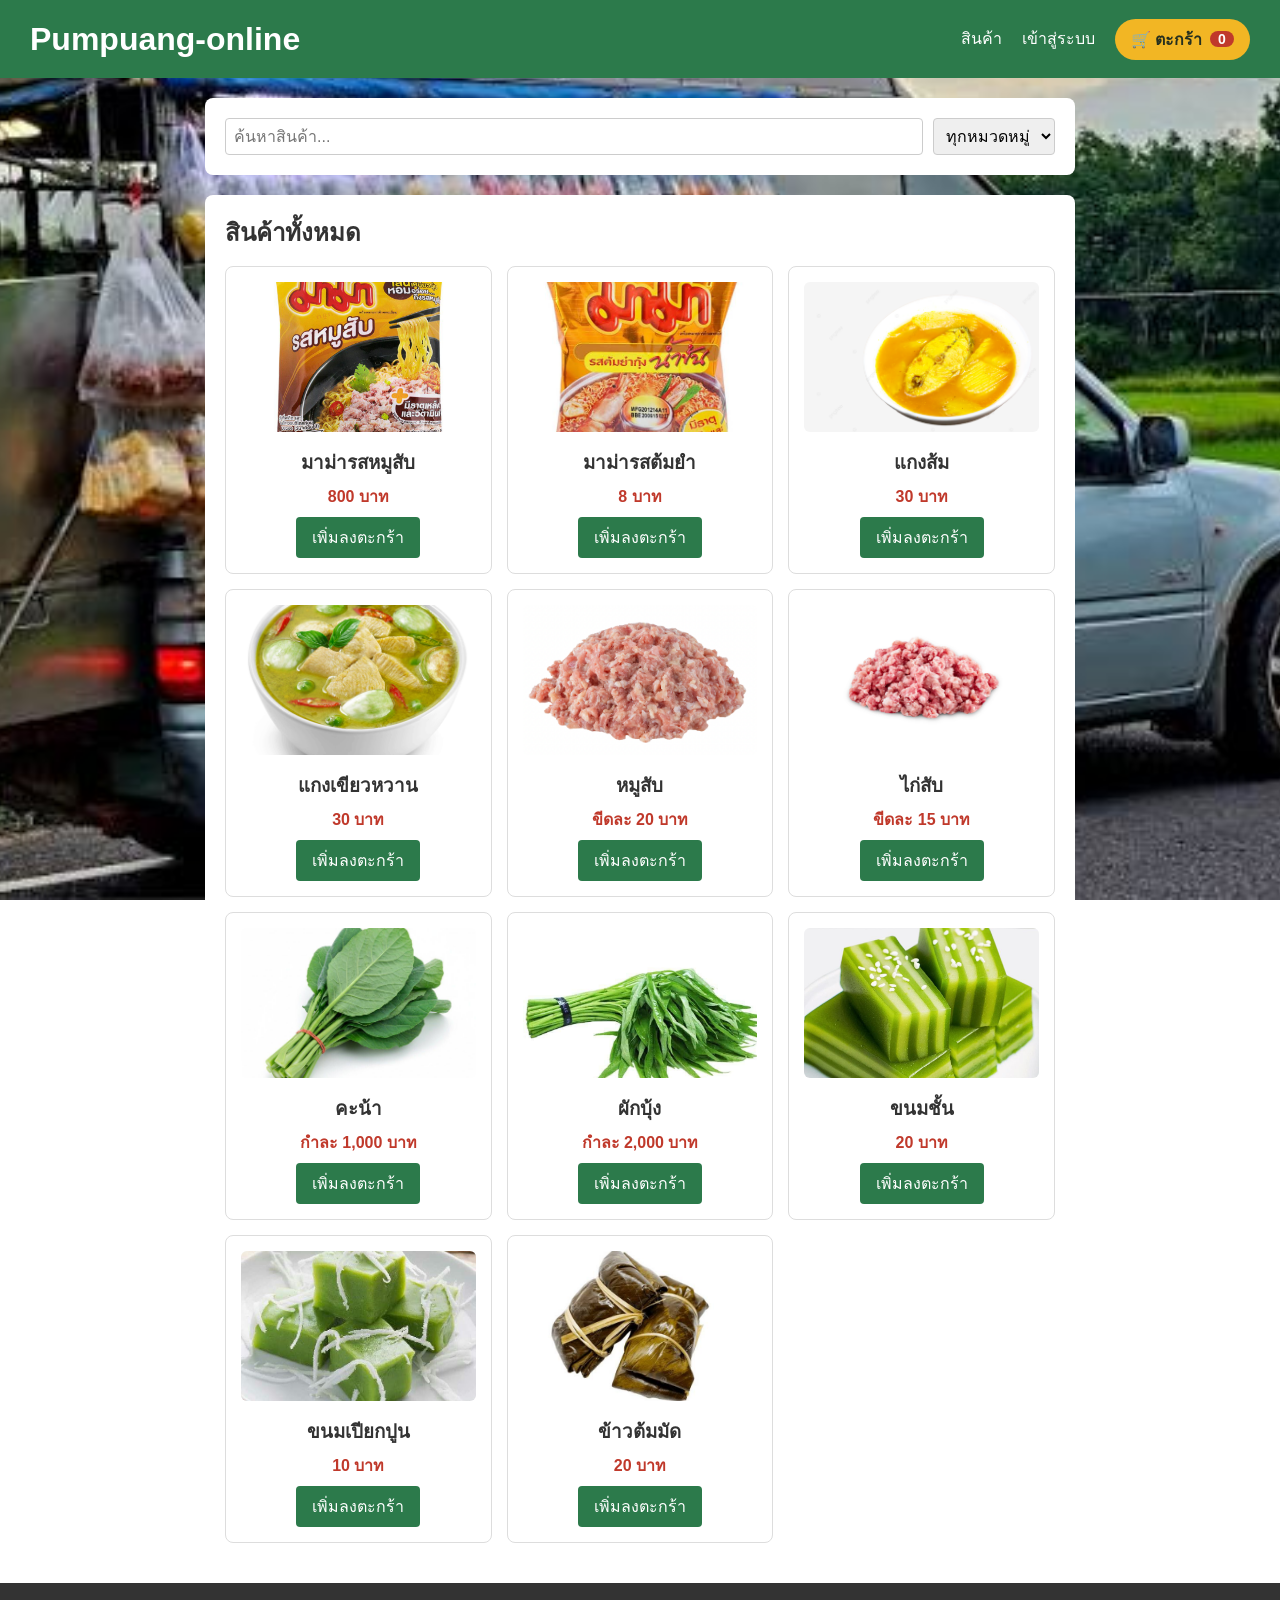
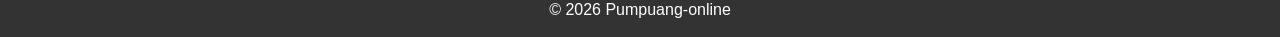
<file: 2/index.html>
<!DOCTYPE html>
<html lang="th">
<head>
    <meta charset="UTF-8">
    <meta name="viewport" content="width=device-width, initial-scale=1.0">
    <title>Pumpuang-online</title>
    <link rel="preconnect" href="https://fonts.googleapis.com">
    <link rel="preconnect" href="https://fonts.gstatic.com" crossorigin>
    <link href="https://fonts.googleapis.com/css2?family=Mitr:wght@400;500;600&display=swap" rel="stylesheet">
    <link rel="stylesheet" href="style.css">
</head>
<body>

    <!-- ===================== ส่วนหัวเว็บ ===================== -->
    <header>
        <h1>Pumpuang-online</h1>
        <nav>
            <a href="#products">สินค้า</a>

            <!-- ยังไม่ล็อกอิน: แสดงลิงก์เข้าสู่ระบบ -->
            <a href="login.html" id="login-link">เข้าสู่ระบบ</a>
            <!-- ล็อกอินแล้ว: แสดงชื่อและปุ่มออกจากระบบ -->
            <span id="user-menu" class="user-menu hidden">
                สวัสดี คุณ<strong id="user-name"></strong>
                <button type="button" id="logout-btn" class="link-btn">ออกจากระบบ</button>
            </span>

            <!-- ปุ่มนี้เปิดหน้าต่างตะกร้า -->
            <button type="button" id="open-cart" class="nav-cart" aria-controls="cart-drawer">
                🛒 ตะกร้า <span id="cart-count" class="badge">0</span>
            </button>
        </nav>
    </header>

    <main>

        <!-- ===================== ส่วนค้นหา / กรองสินค้า ===================== -->
        <section id="filter-section">
            <input type="text" id="search-input" placeholder="ค้นหาสินค้า...">
            <select id="category-select">
                <option value="all">ทุกหมวดหมู่</option>
                <option value="Dried-food">อาหารแห้ง</option>
                <option value="food">อาหารคาว</option>
                <option value="fresh">ของสด</option>
                <option value="vegetables">ผัก</option>
                <option value="desserts">ของหวาน</option>
            </select>
        </section>

        <!-- ===================== ส่วนแสดงสินค้า ===================== -->
        <!-- data-unit คือหน่วยขาย ใช้แสดงในตะกร้า -->
        <section id="products">
            <h2>สินค้าทั้งหมด</h2>

            <div id="product-list">

                <article class="product" data-id="1" data-name="มาม่ารสหมูสับ" data-price="800" data-unit="ซอง" data-category="Dried-food">
                    <div class="product-image"><img src="images/mama-pork.jpg" alt="มาม่ารสหมูสับ"></div>
                    <h3>มาม่ารสหมูสับ</h3>
                    <p class="price">800 บาท</p>
                    <button class="add-btn">เพิ่มลงตะกร้า</button>
                </article>

                <article class="product" data-id="2" data-name="มาม่ารสต้มยำ" data-price="8" data-unit="ซอง" data-category="Dried-food">
                    <div class="product-image"><img src="images/mama-tomyum.jpg" alt="มาม่ารสต้มยำ"></div>
                    <h3>มาม่ารสต้มยำ</h3>
                    <p class="price">8 บาท</p>
                    <button class="add-btn">เพิ่มลงตะกร้า</button>
                </article>

                <article class="product" data-id="3" data-name="แกงส้ม" data-price="30" data-unit="ถุง" data-category="food">
                    <div class="product-image"><img src="images/kang-som.png" alt="แกงส้ม"></div>
                    <h3>แกงส้ม</h3>
                    <p class="price">30 บาท</p>
                    <button class="add-btn">เพิ่มลงตะกร้า</button>
                </article>

                <article class="product" data-id="4" data-name="แกงเขียวหวาน" data-price="30" data-unit="ถุง" data-category="food">
                    <div class="product-image"><img src="images/green-curry.jpg" alt="แกงเขียวหวาน"></div>
                    <h3>แกงเขียวหวาน</h3>
                    <p class="price">30 บาท</p>
                    <button class="add-btn">เพิ่มลงตะกร้า</button>
                </article>

                <article class="product" data-id="5" data-name="หมูสับ" data-price="20" data-unit="ขีด" data-category="fresh">
                    <div class="product-image"><img src="images/moo-sub.png" alt="หมูสับ"></div>
                    <h3>หมูสับ</h3>
                    <p class="price">ขีดละ 20 บาท</p>
                    <button class="add-btn">เพิ่มลงตะกร้า</button>
                </article>

                <article class="product" data-id="6" data-name="ไก่สับ" data-price="15" data-unit="ขีด" data-category="fresh">
                    <div class="product-image"><img src="images/kaisub.jpg" alt="ไก่สับ"></div>
                    <h3>ไก่สับ</h3>
                    <p class="price">ขีดละ 15 บาท</p>
                    <button class="add-btn">เพิ่มลงตะกร้า</button>
                </article>

                <article class="product" data-id="7" data-name="คะน้า" data-price="1000" data-unit="กำ" data-category="vegetables">
                    <div class="product-image"><img src="images/kana.jpg" alt="คะน้า"></div>
                    <h3>คะน้า</h3>
                    <p class="price">กำละ 1,000 บาท</p>
                    <button class="add-btn">เพิ่มลงตะกร้า</button>
                </article>

                <article class="product" data-id="8" data-name="ผักบุ้ง" data-price="2000" data-unit="กำ" data-category="vegetables">
                    <div class="product-image"><img src="images/puk-bung.jpg" alt="ผักบุ้ง"></div>
                    <h3>ผักบุ้ง</h3>
                    <p class="price">กำละ 2,000 บาท</p>
                    <button class="add-btn">เพิ่มลงตะกร้า</button>
                </article>

                <article class="product" data-id="9" data-name="ขนมชั้น" data-price="20" data-unit="ชิ้น" data-category="desserts">
                    <div class="product-image"><img src="images/khanom-chan.jpg" alt="ขนมชั้น"></div>
                    <h3>ขนมชั้น</h3>
                    <p class="price">20 บาท</p>
                    <button class="add-btn">เพิ่มลงตะกร้า</button>
                </article>

                <article class="product" data-id="10" data-name="ขนมเปียกปูน" data-price="10" data-unit="ชิ้น" data-category="desserts">
                    <div class="product-image"><img src="images/khanom-piakpoon.jpg" alt="ขนมเปียกปูน"></div>
                    <h3>ขนมเปียกปูน</h3>
                    <p class="price">10 บาท</p>
                    <button class="add-btn">เพิ่มลงตะกร้า</button>
                </article>

                <article class="product" data-id="11" data-name="ข้าวต้มมัด" data-price="20" data-unit="ห่อ" data-category="desserts">
                    <div class="product-image"><img src="images/khaotom-mud.jpg" alt="ข้าวต้มมัด"></div>
                    <h3>ข้าวต้มมัด</h3>
                    <p class="price">20 บาท</p>
                    <button class="add-btn">เพิ่มลงตะกร้า</button>
                </article>

            </div>

            <p id="no-result" class="hidden">ไม่พบสินค้าที่ค้นหา</p>
        </section>

    </main>

    <footer>
        <p>&copy; 2026 Pumpuang-online</p>
    </footer>

    <!-- ===================== หน้าต่างตะกร้า (เลื่อนออกมาจากขวา) ===================== -->
    <div id="overlay" class="overlay hidden"></div>

    <aside id="cart-drawer" class="drawer" aria-labelledby="drawer-title" aria-hidden="true">

        <div class="drawer__head">
            <h2 id="drawer-title">ตะกร้าของฉัน</h2>
            <span class="drawer__count"><span id="item-count">0</span> รายการ</span>
            <button type="button" id="close-cart" class="drawer__close" aria-label="ปิดตะกร้า">✕</button>
        </div>

        <div class="drawer__body">

            <ul id="cart-list" class="cart-list"></ul>

            <div id="empty-cart" class="empty hidden">
                <p class="empty__title">ตะกร้ายังว่างอยู่</p>
                <p>เลือกสินค้าที่รถพุ่มพวงมีวันนี้ แล้วกด "เพิ่มลงตะกร้า"</p>
                <button type="button" id="btn-shop" class="btn btn--primary">เลือกสินค้า</button>
            </div>

            <!-- สรุปยอด + ฟอร์มสั่งซื้อ (แสดงเมื่อมีสินค้า) -->
            <div id="checkout-area" class="hidden">

                <div class="receipt">
                    <h3 class="receipt__title">สรุปยอด</h3>
                    <dl class="receipt__rows">
                        <div><dt>ค่าสินค้า</dt><dd id="sum-subtotal">฿0</dd></div>
                        <div><dt>ค่าจัดส่ง</dt><dd id="sum-delivery">฿0</dd></div>
                    </dl>
                    <p class="receipt__hint" id="delivery-hint"></p>
                    <div class="receipt__total">
                        <span>ยอดรวม</span>
                        <strong id="total-price">฿0</strong>
                    </div>
                </div>

                <form id="checkout-form">
                    <label for="name">ชื่อ-นามสกุล</label>
                    <input type="text" id="name" required>

                    <label for="phone">เบอร์โทรศัพท์</label>
                    <input type="tel" id="phone" required>

                    <label for="address">จุดรับของ / ที่อยู่จัดส่ง</label>
                    <textarea id="address" rows="2" required placeholder="เช่น หน้าปากซอย 5 บ้านเลขที่ 12/3"></textarea>

                    <label for="note">หมายเหตุถึงคนขับรถ (ถ้ามี)</label>
                    <input type="text" id="note" placeholder="เช่น ขอผักไม่ช้ำ">

                    <button type="submit" class="btn btn--primary btn--block">ยืนยันสั่งซื้อ</button>
                </form>

                <button type="button" id="clear-btn" class="btn--text">ล้างตะกร้า</button>
            </div>
        </div>
    </aside>

    <!-- หน้าต่างแจ้งผลหลังสั่งซื้อ -->
    <dialog id="confirm-dialog" class="dialog">
        <h2>สั่งซื้อเรียบร้อย</h2>
        <p id="order-message"></p>
        <button type="button" id="dialog-close" class="btn btn--primary">ตกลง</button>
    </dialog>

    <script src="auth.js"></script>
    <script src="script.js"></script>
</body>
</html>
</file>
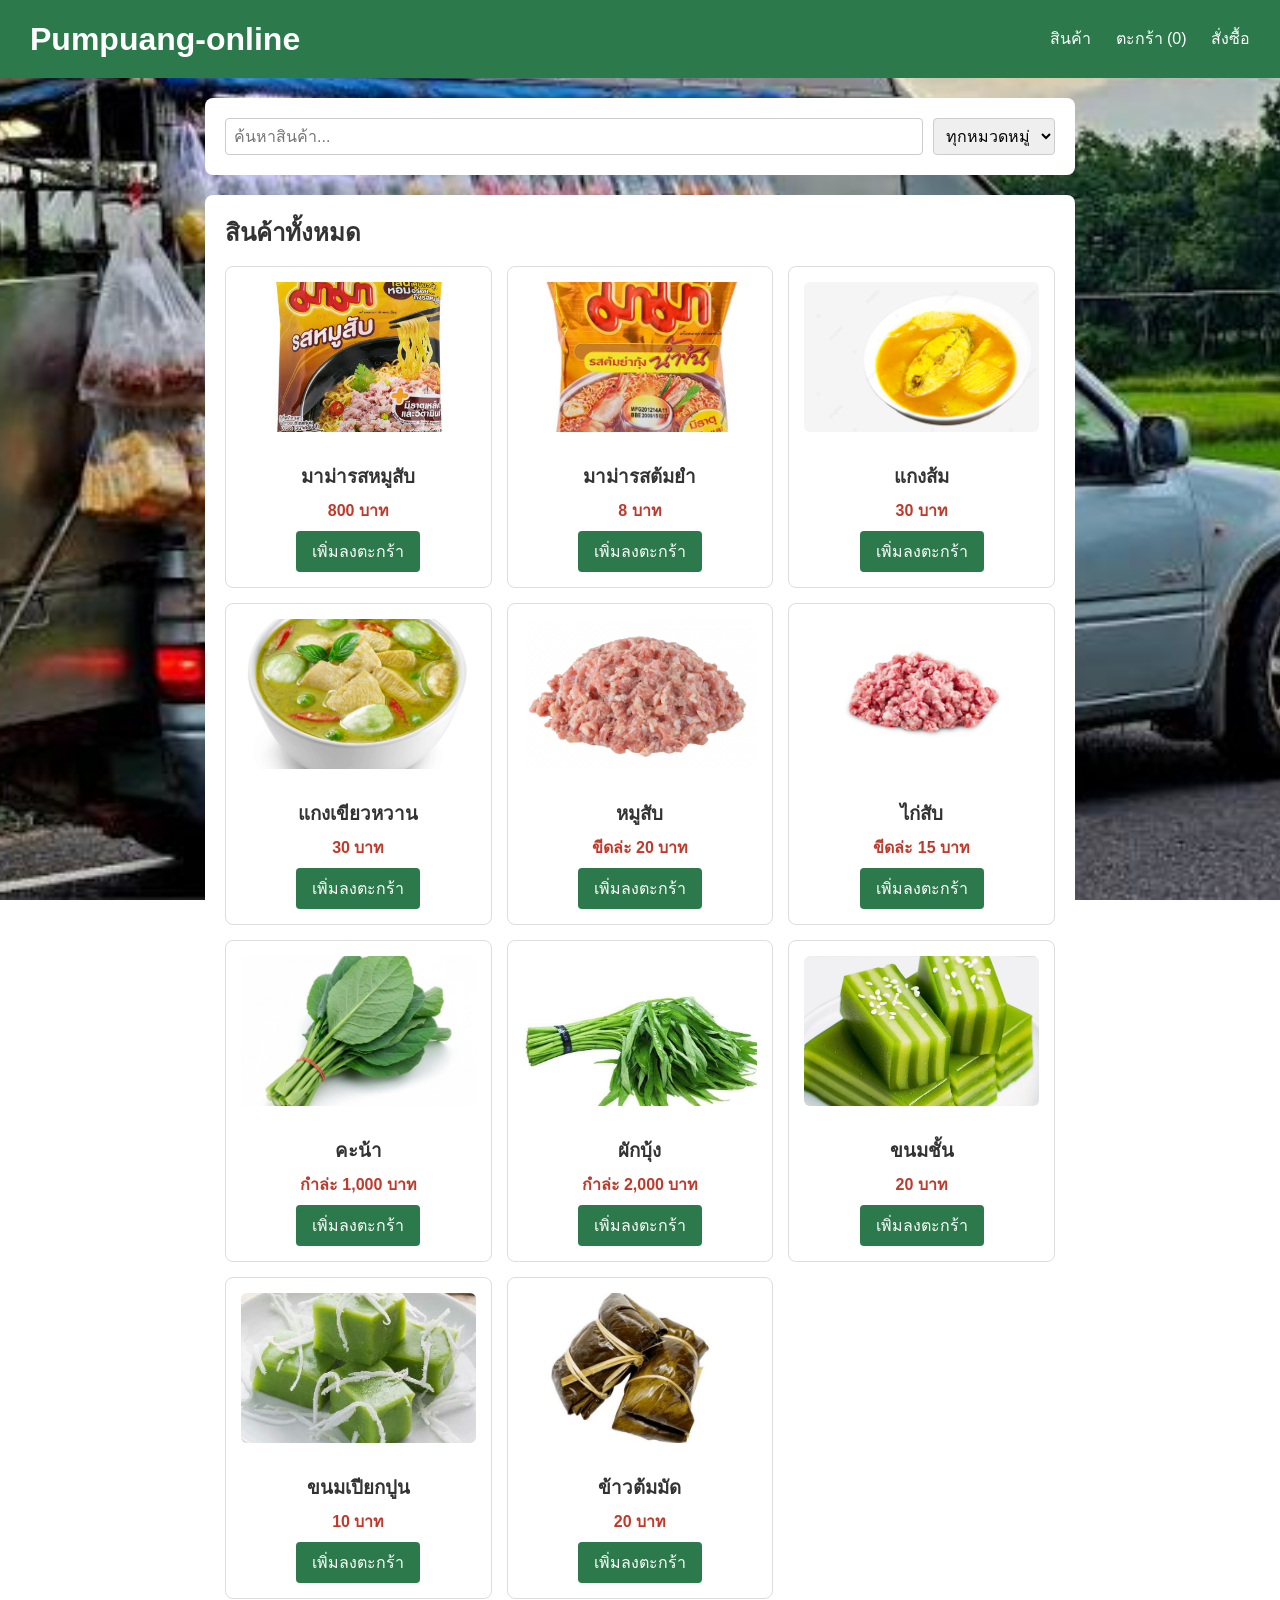
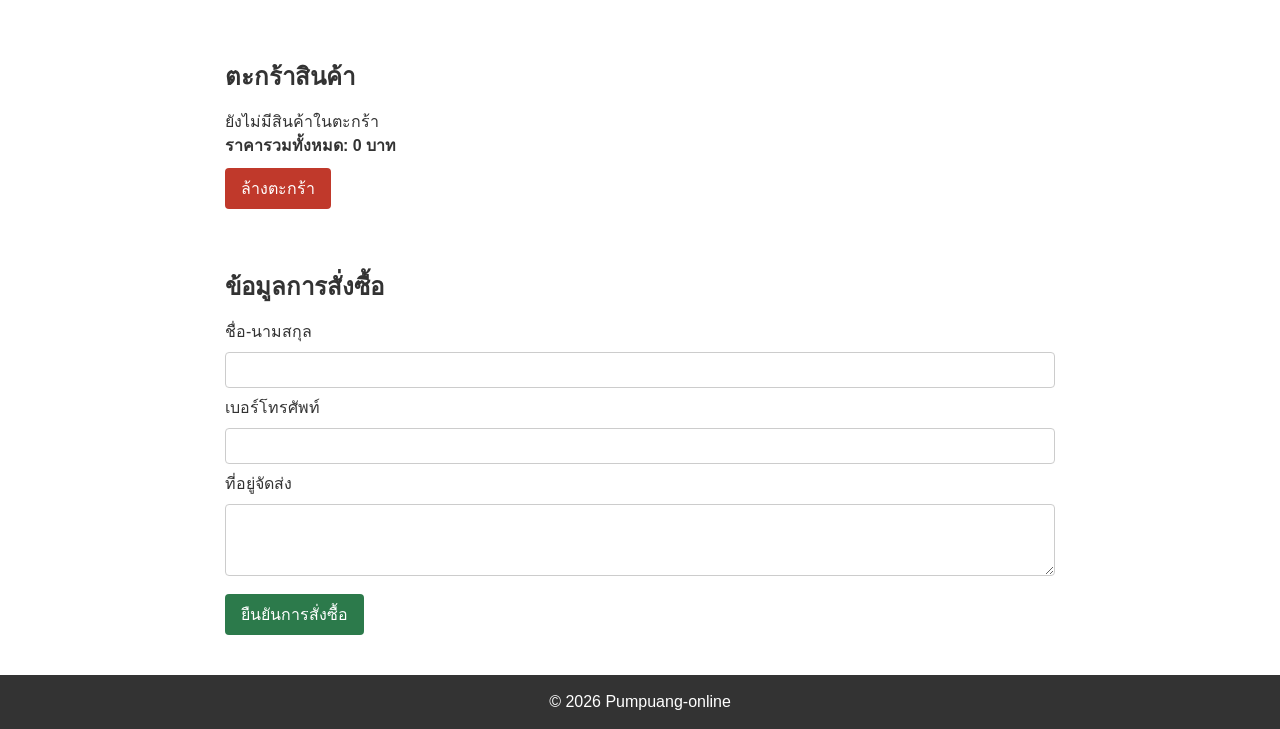
<file: Pumpuang-PJ-Git/index.html>
<!DOCTYPE html>
<html lang="th">
<head>
    <meta charset="UTF-8">
    <meta name="viewport" content="width=device-width, initial-scale=1.0">
    <title>Pumpuang-online</title>
 
    <link rel="stylesheet" href="style.css">
</head>
<body>

   
 
    <!-- ===================== ส่วนหัวเว็บ ===================== -->
    <header>
        <h1>Pumpuang-online</h1>
        <nav>
            <a href="#products">สินค้า</a>
            <a href="#cart">ตะกร้า (<span id="cart-count">0</span>)</a>
            <a href="#checkout">สั่งซื้อ</a>
        </nav>
    </header>

    <main>
 
        <!-- ===================== ส่วนค้นหา / กรองสินค้า ===================== -->
        <section id="filter-section">
            <input type="text" id="search-input" placeholder="ค้นหาสินค้า...">
 
            <select id="category-select">
                <option value="all">ทุกหมวดหมู่</option>
                <option value="Dried-food">อาหารแห้ง</option>
                <option value="food">อาหารคาว</option>
                <option value="fresh">ของสด</option>
                <option value="vegetables">ผัก</option>
                <option value="desserts">ของหวาน</option>
            </select>
        </section>
 
        <!-- ===================== ส่วนแสดงสินค้า ===================== -->
        <section id="products">
            <h2>สินค้าทั้งหมด</h2>
 
            <div id="product-list">
 
                <!-- สินค้าแต่ละชิ้นคือ 1 article -->
                <!-- data-* ใช้เก็บข้อมูลไว้ให้ JavaScript อ่านภายหลัง -->
                <article class="product" data-id="1" data-name="มาม่ารสหมูสับ" data-price="800" data-category="Dried-food">
                    <div class="product-image">
                        <img src="images/mama-pork.jpg" alt="มาม่ารสหมูสับ">
                    </div>
                    <h3>มาม่ารสหมูสับ</h3>
                    <p class="price">800 บาท</p>
                    <button class="add-btn">เพิ่มลงตะกร้า</button>
                </article>
 
                <article class="product" data-id="2" data-name="มาม่ารสต้มยำ" data-price="8" data-category="Dried-food">
                    <div class="product-image">
                        <img src="images/mama-tomyum.jpg" alt="มาม่ารสต้มยำ">
                    </div>
                    <h3>มาม่ารสต้มยำ</h3>
                    <p class="price">8 บาท</p>
                    <button class="add-btn">เพิ่มลงตะกร้า</button>
                </article>
 
                <article class="product" data-id="3" data-name="แกงส้ม" data-price="30" data-category="food">
                    <div class="product-image">
                        <img src="images/kang-som.png" alt="แกงส้ม">
                    </div>
                    <h3>แกงส้ม</h3>
                    <p class="price">30 บาท</p>
                    <button class="add-btn">เพิ่มลงตะกร้า</button>
                </article>
 
                <article class="product" data-id="4" data-name="แกงเขียวหวาน" data-price="30" data-category="food">
                    <div class="product-image">
                        <img src="images/green-curry.jpg" alt="แกงเขียวหวาน">
                    </div>
                    <h3>แกงเขียวหวาน</h3>
                    <p class="price">30 บาท</p>
                    <button class="add-btn">เพิ่มลงตะกร้า</button>
                </article>
 
                <article class="product" data-id="5" data-name="หมูสับ" data-price="20" data-category="fresh">
                    <div class="product-image">
                        <img src="images/moo-sub.png" alt="">
                    </div>
                    <h3>หมูสับ</h3>
                    <p class="price">ขีดล่ะ 20 บาท</p>
                    <button class="add-btn">เพิ่มลงตะกร้า</button>
                </article>
 
                <article class="product" data-id="6" data-name="ไก่สับ" data-price="15" data-category="fresh">
                    <div class="product-image">
                        <img src="images/kaisub.jpg" alt="ไก่สับ">
                    </div>
                    <h3>ไก่สับ</h3>
                    <p class="price">ขีดล่ะ 15 บาท</p>
                    <button class="add-btn">เพิ่มลงตะกร้า</button>
                </article>

                <article class="product" data-id="7" data-name="คะน้า" data-price="1000" data-category="vegetables">
                    <div class="product-image">
                        <img src="images/kana.jpg" alt="คะน้า">
                    </div>
                    <h3>คะน้า</h3>
                    <p class="price">กำล่ะ 1,000 บาท</p>
                    <button class="add-btn">เพิ่มลงตะกร้า</button>
                </article>

                <article class="product" data-id="8" data-name="ผักบุ้ง" data-price="2000" data-category="vegetables">
                    <div class="product-image">
                        <img src="images/puk-bung.jpg" alt="ผักบุ้ง">
                    </div>
                    <h3>ผักบุ้ง</h3>
                    <p class="price">กำล่ะ 2,000 บาท</p>
                    <button class="add-btn">เพิ่มลงตะกร้า</button>
                </article>

                <article class="product" data-id="9" data-name="ขนมชั้น" data-price="20" data-category="desserts">
                    <div class="product-image">
                        <img src="images/khanom-chan.jpg" alt="">
                    </div>
                    <h3>ขนมชั้น</h3>
                    <p class="price">20 บาท</p>
                    <button class="add-btn">เพิ่มลงตะกร้า</button>
                </article>

                <article class="product" data-id="10" data-name="ขนมเปียกปูน" data-price="10" data-category="desserts">
                    <div class="product-image">
                        <img src="images/khanom-piakpoon.jpg" alt="ขนมเปียกปูน">
                    </div>
                    <h3>ขนมเปียกปูน</h3>
                    <p class="price">10 บาท</p>
                    <button class="add-btn">เพิ่มลงตะกร้า</button>
                </article>

                <article class="product" data-id="11" data-name="ข้าวต้มมัด" data-price="20" data-category="desserts">
                    <div class="product-image">
                        <img src="images/khaotom-mud.jpg" alt="ข้าวต้มมัด">
                    </div>
                    <h3>ข้าวต้มมัด</h3>
                    <p class="price">20 บาท</p>
                    <button class="add-btn">เพิ่มลงตะกร้า</button>
                </article>
 
            </div>
 
            <!-- ข้อความนี้จะแสดงเมื่อค้นหาแล้วไม่เจอสินค้า (ซ่อนไว้ก่อน) -->
            <p id="no-result" class="hidden">ไม่พบสินค้าที่ค้นหา</p>
        </section>
 
        <!-- ===================== ส่วนตะกร้าสินค้า ===================== -->
        <section id="cart">
            <h2>ตะกร้าสินค้า</h2>
 
            <p id="empty-cart">ยังไม่มีสินค้าในตะกร้า</p>
 
            <table id="cart-table" class="hidden">
                <thead>
                    <tr>
                        <th>สินค้า</th>
                        <th>ราคา</th>
                        <th>จำนวน</th>
                        <th>รวม</th>
                        <th>ลบ</th>
                    </tr>
                </thead>
                <!-- แถวสินค้าในตะกร้าจะถูกสร้างด้วย JavaScript -->
                <tbody id="cart-body"></tbody>
            </table>
 
            <p class="total">ราคารวมทั้งหมด: <span id="total-price">0</span> บาท</p>
            <button id="clear-btn">ล้างตะกร้า</button>
        </section>
 
        <!-- ===================== ส่วนฟอร์มสั่งซื้อ ===================== -->
        <section id="checkout">
            <h2>ข้อมูลการสั่งซื้อ</h2>
 
            <form id="checkout-form">
                <label for="name">ชื่อ-นามสกุล</label>
                <input type="text" id="name" required>
 
                <label for="phone">เบอร์โทรศัพท์</label>
                <input type="tel" id="phone" required>
 
                <label for="address">ที่อยู่จัดส่ง</label>
                <textarea id="address" rows="3" required></textarea>
 
                <button type="submit">ยืนยันการสั่งซื้อ</button>
            </form>
 
            <!-- ข้อความแจ้งผลหลังสั่งซื้อ (ซ่อนไว้ก่อน) -->
            <p id="order-message" class="hidden"></p>
        </section>
 
    </main>
 
    <!-- ===================== ส่วนท้ายเว็บ ===================== -->
    <footer>
        <p>&copy; 2026 Pumpuang-online</p>
    </footer>
 
    <!-- ไฟล์ JavaScript (จะทำในขั้นตอนถัดไป) -->
    <script src="script.js"></script>
</body>
</html>
</file>
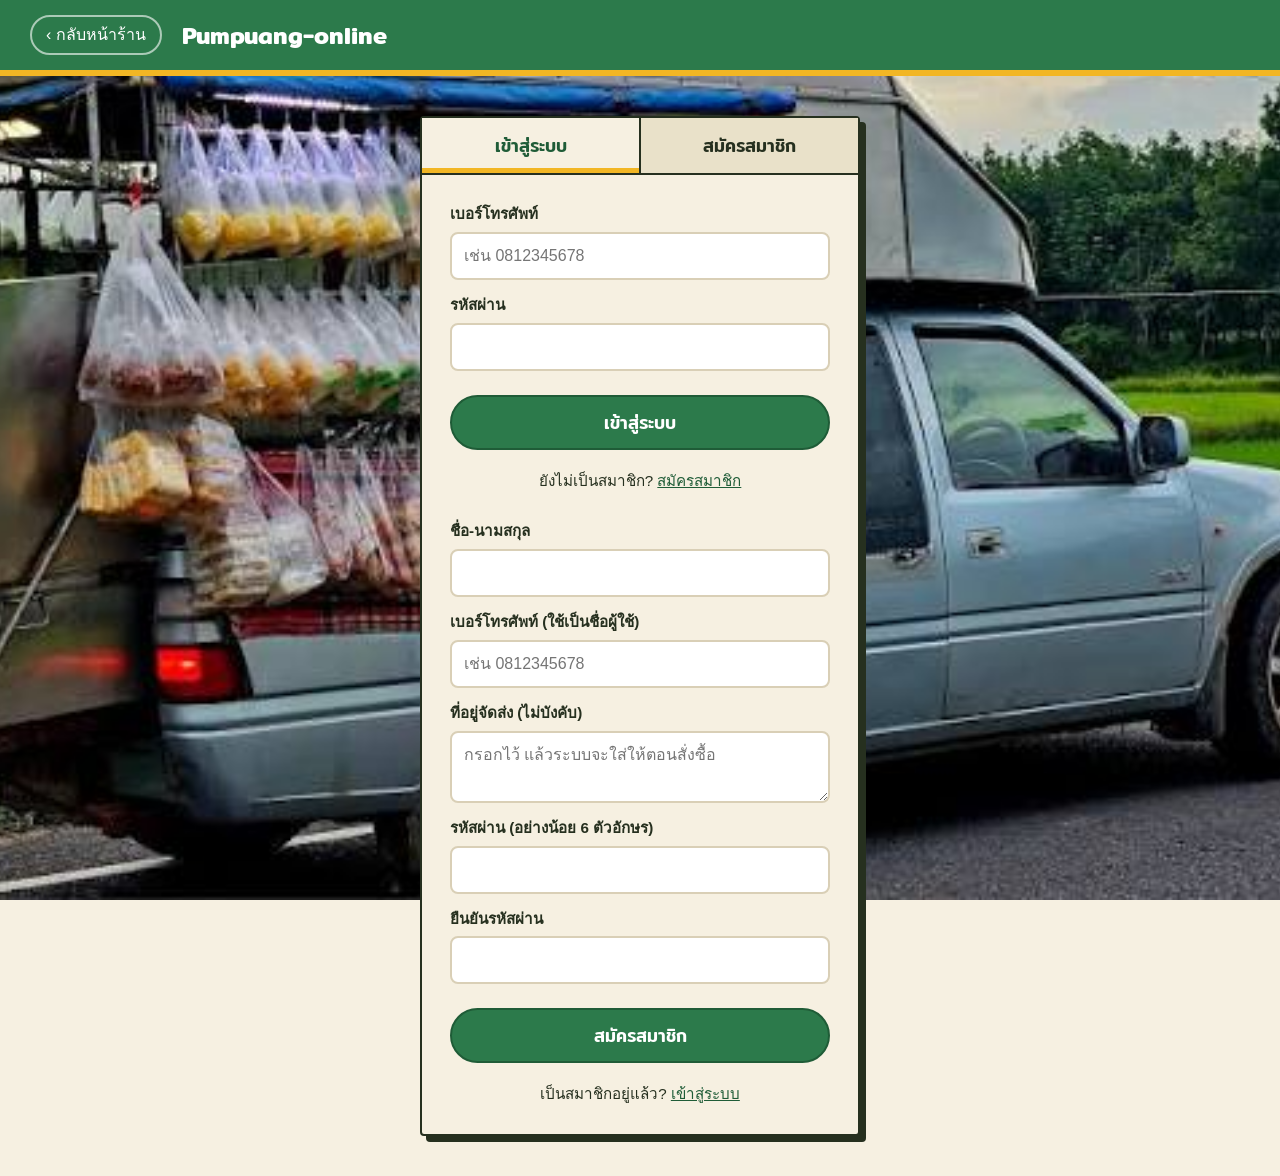
<file: 2/login.html>
<!DOCTYPE html>
<html lang="th">
<head>
    <meta charset="UTF-8">
    <meta name="viewport" content="width=device-width, initial-scale=1.0">
    <title>เข้าสู่ระบบ | Pumpuang-online</title>
    <link rel="preconnect" href="https://fonts.googleapis.com">
    <link rel="preconnect" href="https://fonts.gstatic.com" crossorigin>
    <link href="https://fonts.googleapis.com/css2?family=Mitr:wght@400;500;600&display=swap" rel="stylesheet">
    <link rel="stylesheet" href="login.css">
</head>
<body>

    <header class="sign">
        <a class="sign__back" href="index.html">‹ กลับหน้าร้าน</a>
        <h1>Pumpuang-online</h1>
    </header>

    <main class="card">

        <!-- แท็บสลับระหว่างเข้าสู่ระบบ / สมัครสมาชิก -->
        <div class="tabs" role="tablist">
            <button type="button" role="tab" id="tab-login" class="tab active" aria-selected="true" aria-controls="login-form">เข้าสู่ระบบ</button>
            <button type="button" role="tab" id="tab-register" class="tab" aria-selected="false" aria-controls="register-form">สมัครสมาชิก</button>
        </div>

        <p id="message" class="message hidden" role="alert"></p>

        <!-- ฟอร์มเข้าสู่ระบบ -->
        <form id="login-form" class="form" role="tabpanel" aria-labelledby="tab-login">
            <label for="login-phone">เบอร์โทรศัพท์</label>
            <input type="tel" id="login-phone" inputmode="numeric" autocomplete="tel" placeholder="เช่น 0812345678" required>

            <label for="login-password">รหัสผ่าน</label>
            <input type="password" id="login-password" autocomplete="current-password" required>

            <button type="submit" class="btn">เข้าสู่ระบบ</button>
            <p class="switch">ยังไม่เป็นสมาชิก? <button type="button" class="link" data-go="register">สมัครสมาชิก</button></p>
        </form>

        <!-- ฟอร์มสมัครสมาชิก -->
        <form id="register-form" class="form hidden" role="tabpanel" aria-labelledby="tab-register">
            <label for="reg-name">ชื่อ-นามสกุล</label>
            <input type="text" id="reg-name" autocomplete="name" required>

            <label for="reg-phone">เบอร์โทรศัพท์ (ใช้เป็นชื่อผู้ใช้)</label>
            <input type="tel" id="reg-phone" inputmode="numeric" autocomplete="tel" placeholder="เช่น 0812345678" required>

            <label for="reg-address">ที่อยู่จัดส่ง (ไม่บังคับ)</label>
            <textarea id="reg-address" rows="2" autocomplete="street-address" placeholder="กรอกไว้ แล้วระบบจะใส่ให้ตอนสั่งซื้อ"></textarea>

            <label for="reg-password">รหัสผ่าน (อย่างน้อย 6 ตัวอักษร)</label>
            <input type="password" id="reg-password" autocomplete="new-password" minlength="6" required>

            <label for="reg-confirm">ยืนยันรหัสผ่าน</label>
            <input type="password" id="reg-confirm" autocomplete="new-password" required>

            <button type="submit" class="btn">สมัครสมาชิก</button>
            <p class="switch">เป็นสมาชิกอยู่แล้ว? <button type="button" class="link" data-go="login">เข้าสู่ระบบ</button></p>
        </form>

    </main>

    <script src="auth.js"></script>
    <script src="login.js"></script>
</body>
</html>
</file>
<file: 2/style.css>
/* ===================== ตั้งค่าพื้นฐาน ===================== */
* {
    box-sizing: border-box;
    margin: 0;
    padding: 0;
}

:root {
    --leaf: #2c7a4b;
    --leaf-dark: #1f5c37;
    --chili: #c0392b;
    --mango: #f2b624;
    --paper: #f6f0e1;
    --ink: #26301f;
    --line: #d9cfb6;
}

body {
    font-family: Tahoma, Arial, sans-serif;
    color: #333;
    line-height: 1.5;

    background-image: url("images/pumpuang.jpg");
    background-size: cover;
    background-position: center;
    background-repeat: no-repeat;
    background-attachment: fixed;
}

body.no-scroll { overflow: hidden; }

h2 { margin-bottom: 15px; }

.hidden { display: none; }

:focus-visible { outline: 3px solid var(--mango); outline-offset: 2px; }

/* ===================== ส่วนหัวเว็บ ===================== */
header {
    background-color: var(--leaf);
    color: white;
    padding: 15px 30px;
    display: flex;
    justify-content: space-between;
    align-items: center;
}

nav { display: flex; align-items: center; gap: 20px; }

nav a { color: white; text-decoration: none; }
nav a:hover { text-decoration: underline; }

/* ชื่อสมาชิก + ปุ่มออกจากระบบ */
.user-menu { color: white; }
.link-btn {
    margin-left: 6px; padding: 0;
    font-size: inherit; color: white;
    background: none; text-decoration: underline;
}
.link-btn:hover { background: none; color: var(--mango); }

/* ปุ่มตะกร้าบนแถบเมนู */
.nav-cart {
    display: inline-flex; align-items: center; gap: 8px;
    padding: 8px 16px;
    color: var(--ink);
    background: var(--mango);
    border-radius: 999px;
    font-weight: bold;
}
.nav-cart:hover { background: #e0a50f; }

.badge {
    min-width: 24px; padding: 0 7px;
    color: white; background: var(--chili);
    border-radius: 999px;
    font-size: 14px; text-align: center;
}

/* ===================== เนื้อหาหลัก ===================== */
main {
    max-width: 900px;
    margin: 20px auto;
    padding: 0 15px;
}

section {
    background-color: white;
    padding: 20px;
    margin-bottom: 20px;
    border-radius: 8px;
}

/* ===================== ค้นหา / กรองสินค้า ===================== */
#filter-section { display: flex; gap: 10px; }
#search-input { flex: 1; }

input, select, textarea {
    padding: 8px;
    border: 1px solid #ccc;
    border-radius: 4px;
    font-size: 16px;
    font-family: inherit;
}

/* ===================== แสดงสินค้า ===================== */
#product-list {
    display: grid;
    grid-template-columns: repeat(3, 1fr);
    gap: 15px;
}

.product {
    border: 1px solid #ddd;
    border-radius: 8px;
    padding: 15px;
    text-align: center;
}

.product-image { margin-bottom: 10px; }

.product-image img {
    width: 100%;
    height: 150px;
    object-fit: cover;
    border-radius: 6px;
}

.price { color: var(--chili); font-weight: bold; margin: 8px 0; }

#no-result { text-align: center; color: #888; }

/* ===================== ปุ่มทั่วไป ===================== */
button {
    background-color: var(--leaf);
    color: white;
    border: none;
    padding: 8px 16px;
    border-radius: 4px;
    font-size: 16px;
    cursor: pointer;
}
button:hover { background-color: var(--leaf-dark); }

/* ===================== ท้ายเว็บ ===================== */
footer {
    background-color: #333;
    color: white;
    text-align: center;
    padding: 15px;
}

/* =========================================================
   หน้าต่างตะกร้า (drawer)
   ========================================================= */
.overlay {
    position: fixed; inset: 0; z-index: 90;
    background: rgba(38, 48, 31, .55);
}

.drawer {
    position: fixed; top: 0; right: 0; bottom: 0; z-index: 100;
    display: flex; flex-direction: column;
    width: min(440px, 100%);
    background: var(--paper);
    color: var(--ink);
    border-left: 3px solid var(--ink);
    transform: translateX(100%);
    visibility: hidden;
    transition: transform .25s ease, visibility .25s;
}
.drawer.open { transform: translateX(0); visibility: visible; }

/* หัวป้าย */
.drawer__head {
    display: flex; align-items: center; gap: 12px;
    padding: 16px 20px;
    color: white;
    background: var(--leaf);
    border-bottom: 6px solid var(--mango);
}
.drawer__head h2 {
    margin: 0;
    font-family: "Mitr", Tahoma, sans-serif;
    font-weight: 600; font-size: 1.5rem; line-height: 1.2;
}
.drawer__count {
    margin-left: auto;
    padding: 0 12px;
    background: var(--chili);
    border-radius: 4px;
    font-family: "Mitr", Tahoma, sans-serif;
    font-size: .95rem;
    transform: rotate(-2deg);
}
.drawer__close {
    padding: 4px 10px;
    background: none;
    border: 2px solid rgba(255,255,255,.6);
    border-radius: 999px;
}
.drawer__close:hover { background: rgba(255,255,255,.15); }

.drawer__body { flex: 1; overflow-y: auto; padding: 20px; }

/* รายการสินค้า */
.cart-list { list-style: none; }

.item {
    display: grid;
    grid-template-columns: 64px 1fr auto;
    gap: 4px 14px;
    align-items: center;
    padding: 14px 0;
    border-bottom: 2px dashed var(--line);
}
.item:first-child { padding-top: 0; }

.item__img {
    grid-row: span 2;
    width: 64px; height: 64px;
    object-fit: cover;
    border: 2px solid var(--line);
    border-radius: 10px;
    background: white;
}
.item__name { font-family: "Mitr", Tahoma, sans-serif; font-weight: 500; font-size: 1.05rem; }
.item__price { color: #5d6b52; font-size: .95rem; }
.item__total { font-family: "Mitr", Tahoma, sans-serif; text-align: right; }

.item__controls { grid-column: 2 / 4; display: flex; align-items: center; gap: 12px; }

.qty {
    display: inline-flex; align-items: center;
    background: white;
    border: 2px solid var(--leaf);
    border-radius: 999px;
    overflow: hidden;
}
.qty button {
    width: 38px; height: 38px; padding: 0;
    font-size: 1.3rem; line-height: 1;
    color: var(--leaf-dark);
    background: none; border-radius: 0;
}
.qty button:hover { background: #e4efd9; }
.qty__num { min-width: 64px; text-align: center; font-weight: bold; }

.item__remove {
    padding: 6px;
    color: var(--chili);
    background: none;
    text-decoration: underline;
    font-size: 1rem;
}
.item__remove:hover { background: none; color: #962d22; }

/* ตะกร้าว่าง */
.empty {
    padding: 32px 20px;
    text-align: center;
    background: white;
    border: 2px dashed var(--line);
    border-radius: 10px;
}
.empty__title { margin-bottom: 4px; font-family: "Mitr", Tahoma, sans-serif; font-size: 1.3rem; }
.empty .btn { margin-top: 16px; }

/* ใบเสร็จสรุปยอด */
.receipt {
    margin-top: 20px;
    padding: 18px 20px 20px;
    background: white;
    border: 2px solid var(--ink);
    border-radius: 4px;
    box-shadow: 5px 5px 0 var(--ink);
}
.receipt__title { margin-bottom: 8px; font-family: "Mitr", Tahoma, sans-serif; font-size: 1.2rem; }
.receipt__rows div { display: flex; justify-content: space-between; padding: 2px 0; }
.receipt__rows dt, .receipt__rows dd { margin: 0; }
.receipt__hint { min-height: 1.5em; font-size: .92rem; color: var(--leaf-dark); }
.receipt__total {
    display: flex; justify-content: space-between; align-items: baseline;
    margin-top: 8px; padding-top: 10px;
    border-top: 2px dashed var(--ink);
    font-family: "Mitr", Tahoma, sans-serif;
}
.receipt__total strong { font-size: 1.8rem; color: var(--chili); }

/* ฟอร์มสั่งซื้อในตะกร้า */
#checkout-form { display: flex; flex-direction: column; gap: 6px; margin-top: 22px; }
#checkout-form label { margin-top: 6px; font-weight: bold; font-size: .95rem; }
#checkout-form input, #checkout-form textarea { background: white; border-width: 2px; border-color: var(--line); }
#checkout-form input:focus, #checkout-form textarea:focus { border-color: var(--leaf); outline: none; }

.btn {
    display: inline-block;
    padding: 10px 22px;
    font: 500 1.05rem "Mitr", Tahoma, sans-serif;
    border-radius: 999px;
}
.btn--primary { background: var(--leaf); border: 2px solid var(--leaf-dark); }
.btn--primary:hover { background: var(--leaf-dark); }
.btn--block { width: 100%; margin-top: 14px; }

.btn--text {
    display: block; margin: 12px auto 0;
    color: #6b6b5a; background: none;
    font-size: .95rem; text-decoration: underline;
}
.btn--text:hover { background: none; color: var(--chili); }

/* หน้าต่างแจ้งผลสั่งซื้อ */
.dialog {
    max-width: 400px; padding: 28px;
    background: white; color: var(--ink);
    border: 2px solid var(--ink); border-radius: 6px;
    box-shadow: 6px 6px 0 var(--ink);
}
.dialog::backdrop { background: rgba(38, 48, 31, .55); }
.dialog h2 { font-family: "Mitr", Tahoma, sans-serif; color: var(--leaf-dark); margin-bottom: 8px; }
.dialog .btn { margin-top: 16px; }

/* ตัวเลขบนปุ่มตะกร้าเด้งเมื่อเพิ่มสินค้า */
@keyframes pop { 50% { transform: scale(1.35); } }
.bump { animation: pop .25s ease; }

@media (prefers-reduced-motion: reduce) {
    .drawer { transition: none; }
    .bump { animation: none; }
}

/* ===================== หน้าจอเล็ก (มือถือ) ===================== */
@media (max-width: 600px) {
    #product-list { grid-template-columns: repeat(2, 1fr); }
    header { flex-direction: column; gap: 10px; }
}
</file>
<file: Pumpuang-PJ-Git/style.css>
/* ===================== ตั้งค่าพื้นฐาน ===================== */
* {
    box-sizing: border-box;   /* ให้ padding/border รวมอยู่ในความกว้างของกล่อง */
    margin: 0;
    padding: 0;
}

body {
    
    font-family: Tahoma, Arial, sans-serif;
    color: #333;
    line-height: 1.5;

    background-image: url("images/pumpuang.jpg"); /* รูปพื้นหลัง */
    background-size: cover;                  /* ขยายรูปให้เต็มหน้าจอ โดยไม่ยืดเบี้ยว */
    background-position: center;             /* จัดรูปให้อยู่กึ่งกลาง */
    background-repeat: no-repeat;            /* ไม่ให้รูปวางซ้ำเป็นแผ่น ๆ */
    background-attachment: fixed;            /* ให้รูปอยู่กับที่ ตอนเลื่อนหน้า */
}


h2 {
    margin-bottom: 15px;
}

/* คลาสสำหรับซ่อนองค์ประกอบ (JavaScript จะเพิ่ม/ลบคลาสนี้) */
.hidden {
    display: none;
}

/* ===================== ส่วนหัวเว็บ ===================== */
header {
    background-color: #2c7a4b;
    color: white;
    padding: 15px 30px;
    display: flex;                    /* จัดชื่อร้านกับเมนูให้อยู่แถวเดียวกัน */
    justify-content: space-between;   /* ชื่อร้านชิดซ้าย เมนูชิดขวา */
    align-items: center;
}

nav a {
    color: white;
    text-decoration: none;
    margin-left: 20px;
}

nav a:hover {
    text-decoration: underline;
}

/* ===================== เนื้อหาหลัก ===================== */
main {
    max-width: 900px;       /* จำกัดความกว้างไม่ให้กว้างเกินไป */
    margin: 20px auto;      /* auto = จัดให้อยู่กึ่งกลางหน้าจอ */
    padding: 0 15px;
}

section {
    background-color: white;
    padding: 20px;
    margin-bottom: 20px;
    border-radius: 8px;
}

/* ===================== ส่วนค้นหา / กรองสินค้า ===================== */
#filter-section {
    display: flex;
    gap: 10px;
}

#search-input {
    flex: 1;     /* ให้ช่องค้นหายืดเต็มพื้นที่ที่เหลือ */
}

input,
select,
textarea {
    padding: 8px;
    border: 1px solid #ccc;
    border-radius: 4px;
    font-size: 16px;
    font-family: inherit;
}

/* ===================== ส่วนแสดงสินค้า ===================== */
#product-list {
    display: grid;
    grid-template-columns: repeat(3, 1fr);   /* แบ่งเป็น 3 คอลัมน์เท่า ๆ กัน */
    gap: 15px;
}

.product {
    border: 1px solid #ddd;
    border-radius: 8px;
    padding: 15px;
    text-align: center;
}

.product-image {
    font-size: 50px;
    margin-bottom: 10px;
}

.price {
    color: #c0392b;
    font-weight: bold;
    margin: 8px 0;
}

#no-result {
    text-align: center;
    color: #888;
}

/* ===================== ปุ่ม ===================== */
button {
    background-color: #2c7a4b;
    color: white;
    border: none;
    padding: 8px 16px;
    border-radius: 4px;
    font-size: 16px;
    cursor: pointer;
}

button:hover {
    background-color: #1f5c37;
}

/* ปุ่มล้างตะกร้าใช้สีแดงให้ต่างจากปุ่มอื่น */
#clear-btn {
    background-color: #c0392b;
}

#clear-btn:hover {
    background-color: #962d22;
}

/* ===================== ส่วนตะกร้าสินค้า ===================== */
table {
    width: 100%;
    border-collapse: collapse;   /* รวมเส้นขอบของช่องให้เป็นเส้นเดียว */
    margin-bottom: 15px;
}

th,
td {
    border: 1px solid #ddd;
    padding: 8px;
    text-align: center;
}

th {
    background-color: #eee;
}

.total {
    font-weight: bold;
    margin-bottom: 10px;
}

/* ===================== ฟอร์มสั่งซื้อ ===================== */
#checkout-form {
    display: flex;
    flex-direction: column;   /* เรียงช่องกรอกจากบนลงล่าง */
    gap: 8px;
}

#checkout-form button {
    margin-top: 10px;
    align-self: flex-start;
}

#order-message {
    margin-top: 15px;
    padding: 10px;
    background-color: #d4edda;
    color: #155724;
    border-radius: 4px;
}

/* ===================== ส่วนท้ายเว็บ ===================== */
footer {
    background-color: #333;
    color: white;
    text-align: center;
    padding: 15px;
}

/* ===================== รองรับหน้าจอเล็ก (มือถือ) ===================== */
@media (max-width: 600px) {
    #product-list {
        grid-template-columns: repeat(2, 1fr);   /* ลดเหลือ 2 คอลัมน์ */
    }

    header {
        flex-direction: column;
        gap: 10px;
    }
}

/* รูปสินค้า */
.product-image img {
    width: 100%;          /* กว้างเต็มกรอบสินค้า */
    height: 150px;        /* กำหนดความสูงเท่ากันทุกรูป */
    object-fit: cover;    /* ครอบตัดรูปให้พอดีกรอบโดยไม่ยืดเบี้ยว */
    border-radius: 6px;
}
</file>
<file: 2/login.css>
* { box-sizing: border-box; margin: 0; padding: 0; }

:root {
    --leaf: #2c7a4b;
    --leaf-dark: #1f5c37;
    --chili: #c0392b;
    --mango: #f2b624;
    --paper: #f6f0e1;
    --ink: #26301f;
    --line: #d9cfb6;
}

body {
    min-height: 100vh;
    font-family: Tahoma, Arial, sans-serif;
    color: var(--ink);
    line-height: 1.5;
    background-color: var(--paper);
    background-image: url("images/pumpuang.jpg");
    background-size: cover;
    background-position: center;
    background-attachment: fixed;
}

.hidden { display: none; }
:focus-visible { outline: 3px solid var(--mango); outline-offset: 2px; }

/* หัวเว็บ */
.sign {
    display: flex; align-items: center; gap: 20px;
    padding: 15px 30px;
    color: white;
    background: var(--leaf);
    border-bottom: 6px solid var(--mango);
}
.sign h1 { font-family: "Mitr", Tahoma, sans-serif; font-weight: 600; font-size: 1.5rem; }
.sign__back {
    padding: 6px 14px;
    color: white; text-decoration: none;
    border: 2px solid rgba(255, 255, 255, .6);
    border-radius: 999px;
}
.sign__back:hover { background: rgba(255, 255, 255, .15); }

/* การ์ดกลางหน้า */
.card {
    max-width: 440px;
    margin: 40px auto;
    padding: 0 0 28px;
    background: var(--paper);
    border: 2px solid var(--ink);
    border-radius: 4px;
    box-shadow: 6px 6px 0 var(--ink);
}

/* แท็บ */
.tabs { display: flex; border-bottom: 2px solid var(--ink); }
.tab {
    flex: 1; padding: 14px 8px;
    font: 500 1.1rem "Mitr", Tahoma, sans-serif;
    color: var(--ink);
    background: #e9e1c9;
    border: 0; cursor: pointer;
}
.tab + .tab { border-left: 2px solid var(--ink); }
.tab.active { background: var(--paper); color: var(--leaf-dark); box-shadow: inset 0 -5px 0 var(--mango); }
.tab:not(.active):hover { background: #efe8d3; }

/* ข้อความแจ้งผล */
.message {
    margin: 20px 28px 0;
    padding: 10px 14px;
    color: #7a1f14;
    background: #fbe3df;
    border-left: 5px solid var(--chili);
    border-radius: 4px;
}

/* ฟอร์ม */
.form { display: flex; flex-direction: column; gap: 6px; padding: 20px 28px 0; }
.form label { margin-top: 8px; font-weight: bold; font-size: .95rem; }

.form input, .form textarea {
    width: 100%;
    padding: 10px 12px;
    font: inherit; color: inherit;
    background: white;
    border: 2px solid var(--line);
    border-radius: 8px;
}
.form input:focus, .form textarea:focus { border-color: var(--leaf); outline: none; }
.form input.invalid { border-color: var(--chili); }

.btn {
    margin-top: 18px; padding: 12px;
    font: 500 1.1rem "Mitr", Tahoma, sans-serif;
    color: white; background: var(--leaf);
    border: 2px solid var(--leaf-dark);
    border-radius: 999px; cursor: pointer;
}
.btn:hover { background: var(--leaf-dark); }
.btn:disabled { background: #a9b8a0; border-color: #a9b8a0; cursor: wait; }

.switch { margin-top: 14px; text-align: center; font-size: .95rem; }
.link {
    padding: 0; font: inherit;
    color: var(--leaf-dark); background: none; border: 0;
    text-decoration: underline; cursor: pointer;
}
.link:hover { color: var(--chili); }

@media (max-width: 480px) {
    .card { margin: 20px 12px; }
    .sign { padding: 12px 16px; }
}
</file>
